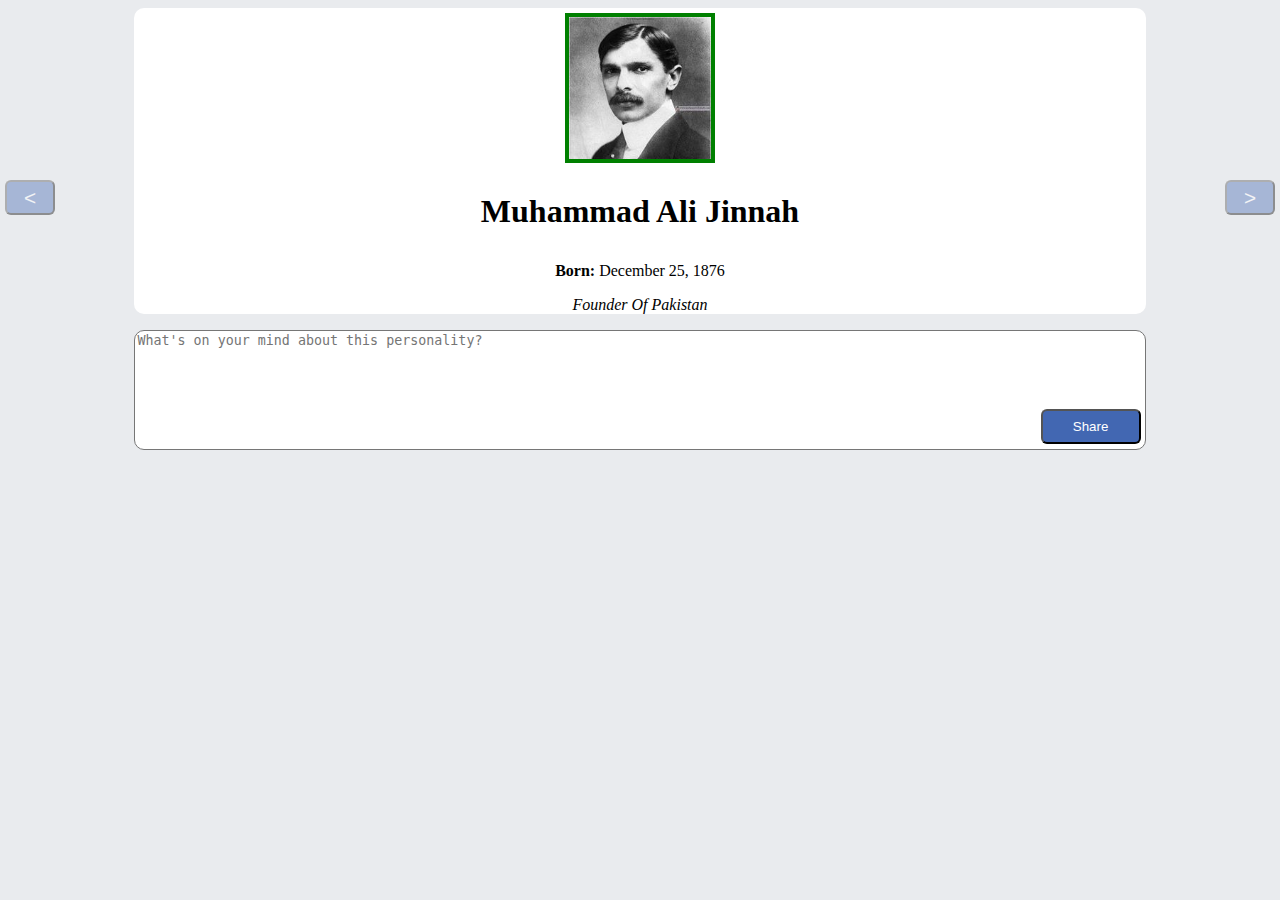
<file: Midterm by Hashir/index.html>
<!DOCTYPE html>
<html lang="en">
<head>
    <meta charset="UTF-8">
    <title>Profile Book</title>
    <meta name="viewport" content="width=device-width, initial-scale=1.0">
    <link rel="stylesheet" href="css/style.css">
</head>
<body>
<div class="wrapper">
    <div class="profile align-center">
        <a class="profile-img">
            <img id="dp">
        </a>
        <h1 id="name"></h1>
        <p id="dob"></p>
        <p id="position"></p>
    </div>
    <div class="content">
        <div class="comment-header align-center">
            <textarea id="comment-area" placeholder="What's on your mind about this personality?"></textarea>
            <button id="share-btn" onclick="share();">Share</button>
        </div>
        <span id="error"></span>
        <span id="comment-msg"></span>
        <div id="comment-list"></div>
        <button id="next-btn" class="nav-btn" onclick="nextProfile();">&gt;</button>
        <button id="pre-btn" class="nav-btn" onclick="prevProfile();">&lt;</button>
    </div>
</div>
<script src="js/main.js"></script>
</body>
</html>
</file>
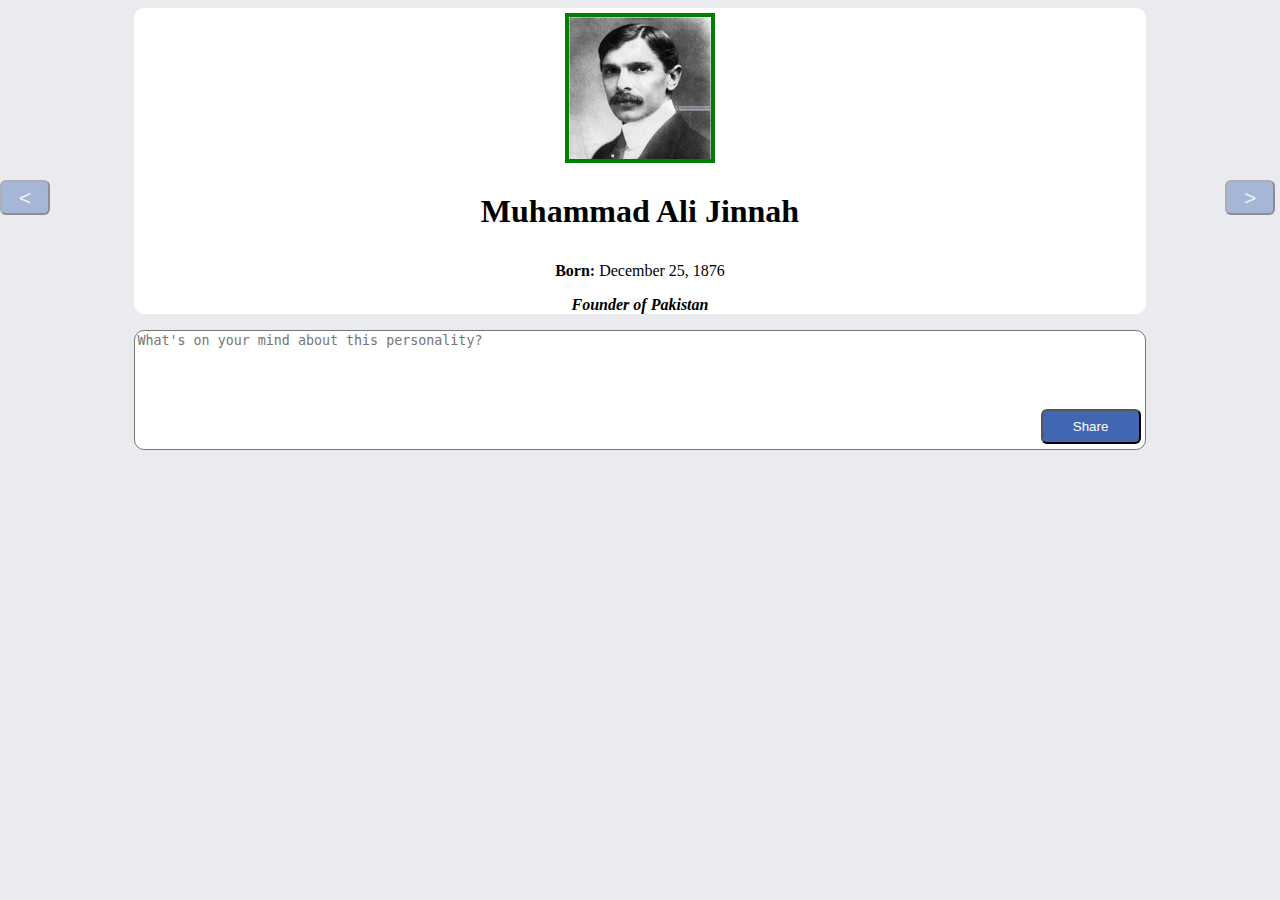
<file: midterm/index.html>
<!DOCTYPE html>
<html lang="en">
<head>
    <meta charset="UTF-8">
    <title>Profile Book</title>
    <meta name="viewport" content="width=device-width, initial-scale=1.0">
    <link rel="stylesheet" href="css/style.css">
</head>
<body>
<div class="wrapper">
    <div class="profile align-center">
        <a class="profile-img">
            <img id="dp">
        </a>
        <h1 id="name"></h1>
        <p id="dob"></p>
        <p id="position"></p>
    </div>
    <div class="content">
        <div class="comment-header align-center">
            <textarea id="comment-area" placeholder="What's on your mind about this personality?"></textarea>
            <button id="share-btn" onclick="postComment()">Share</button>
        </div>
        <span id="comment-msg"></span>
        <div id="comment-list"></div>
        <button id="next-btn" class="nav-btn" onclick="switchProfile(1)">&gt;</button>
        <button id="pre-btn" class="nav-btn" onclick="switchProfile(-1)">&lt;</button>
    </div>
</div>
<script src="js/main.js"></script>
</body>
</html>
</file>
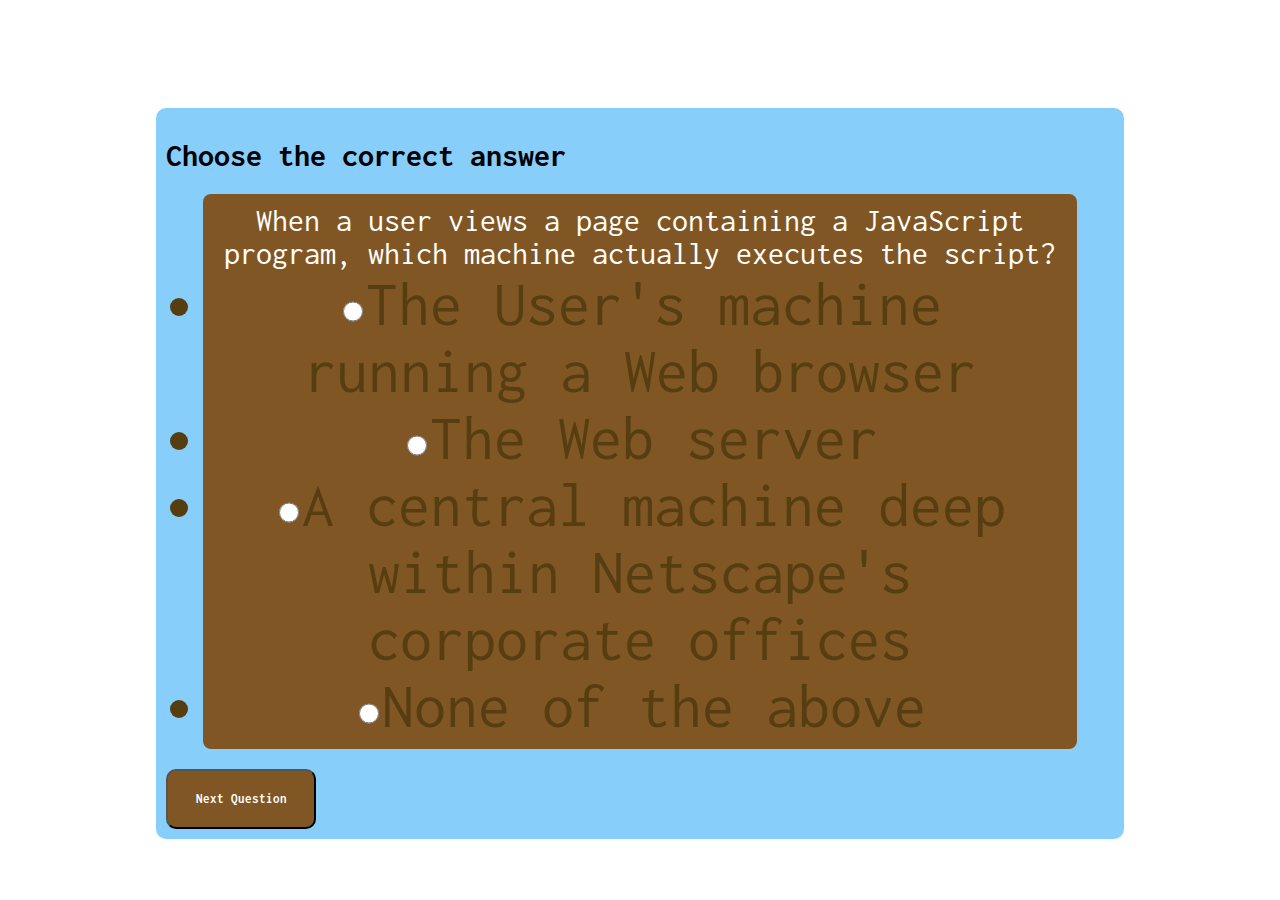
<file: lectures/13/index.html>
<!DOCTYPE html>
<html lang="en">
<head>
    <meta charset="UTF-8">
    <title>Test</title>
    <link rel="stylesheet" href="css/style.css">
</head>
<body>
    <div class="quiz-wrapper">
        <h1>Choose the correct answer</h1>
        <div id="question"></div>
        <ul id="choice-list"></ul>
        <div id="quiz-message"></div>
        <div id="result"></div>
        <button id="next-btn" onclick="displayNext()">Next Question</button>
    </div>
<script src="js/script.js"></script>
</body>
</html>
</file>
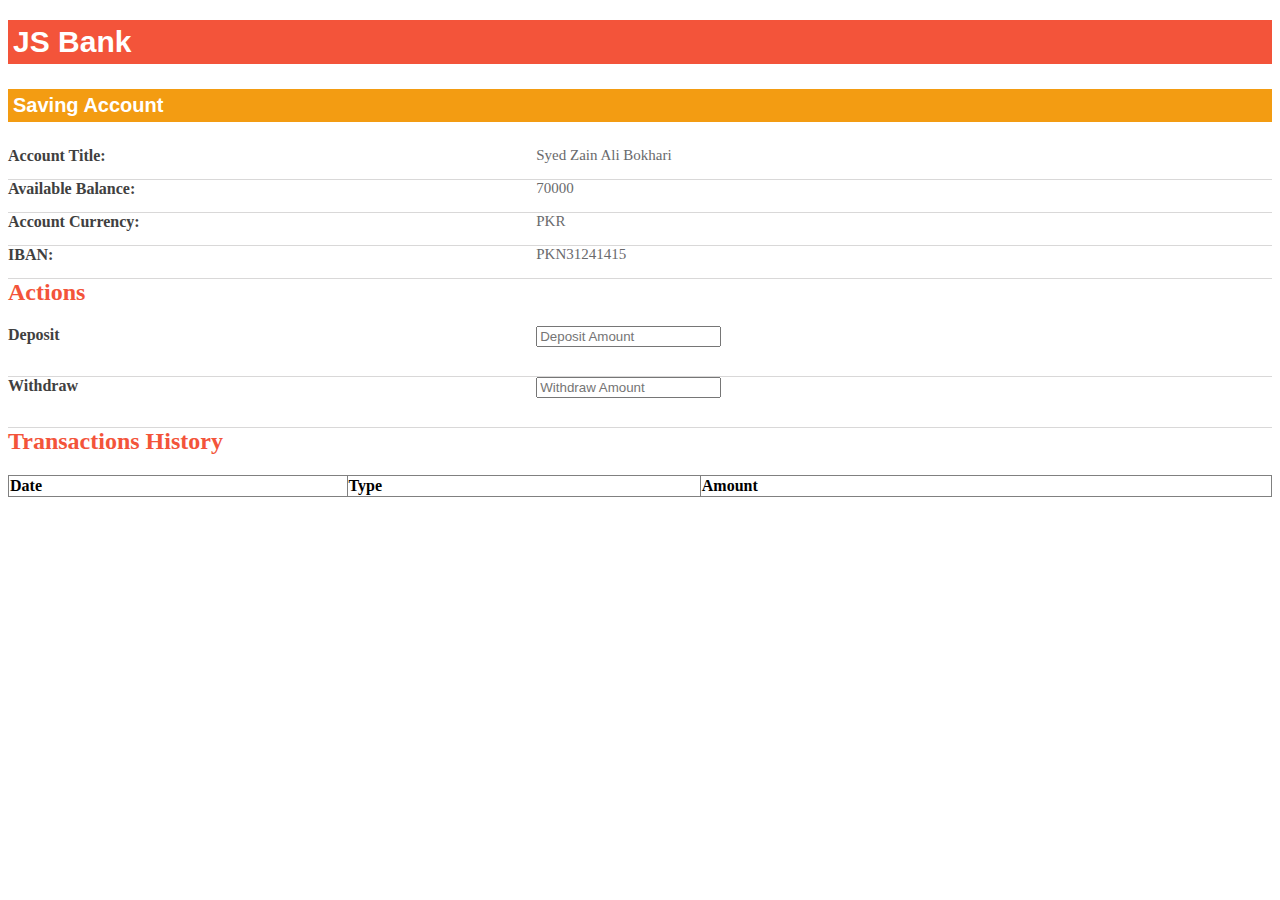
<file: lectures/15/index.html>
<!DOCTYPE html>
<html lang="en">
<head>
    <meta charset="UTF-8">
    <title>Mock Exam</title>
    <link rel="stylesheet" href="css/style.css">
</head>
<body>
<h1 class="TitleH1">JS Bank</h1>
<h2 class="TitleH2">Saving Account</span> </h2>
<div>
    <div class="AccountDetails">
        <div class="sav-acct-info">
            <div class="acct-head">Account Title:</div>
            <div class="acct-desc">
                <span id="title"></span>
            </div>
        </div>
        <div class="sav-acct-info acct-lft">
            <div class="acct-head">Available Balance:</div>
            <div class="acct-desc">
                <span id="balance"></span>
            </div>
        </div>
        <div class="sav-acct-info acct-lft">
            <div class="acct-head">Account Currency:</div>
            <div class="acct-desc">
                <span id="currency"></span>
            </div>
        </div>
        <div class="sav-acct-info">
            <div class="acct-head">IBAN:</div>
            <div class="acct-desc">
                <span id="IBAN"></span>
            </div>
        </div>
    </div>
</div>
<h2 class="actions"> Actions </h2>
<div class="sav-acct-info acct-lft">
    <div class="acct-head">Deposit</div>
    <div class="acct-desc">
        <input id="deposit" placeholder="Deposit Amount" onkeyup="account.Deposit.call(this, event, this.value);">
        <p id="deposit-msg"></p>
    </div>
</div>
<div class="sav-acct-info">
    <div class="acct-head">Withdraw</div>
    <div class="acct-desc">
        <input id="withdraw" placeholder="Withdraw Amount" onkeyup="account.Withdraw.call(this,event,this.value);">
        <p id="withdraw-msg"></p>
    </div>
</div>
<h2 class="actions"> Transactions History  </h2>
<table id="transaction-table" cellspacing="0" rules="all" border="1" style="width:100%;">
    <tr>
        <th align="left" valign="middle" scope="col">Date</th>
        <th align="left" valign="middle" scope="col">Type</th>
        <th align="left" valign="middle" scope="col">Amount</th>
    </tr>
</table>
<script src="js/main.js"></script>
</body>
</html>
</file>
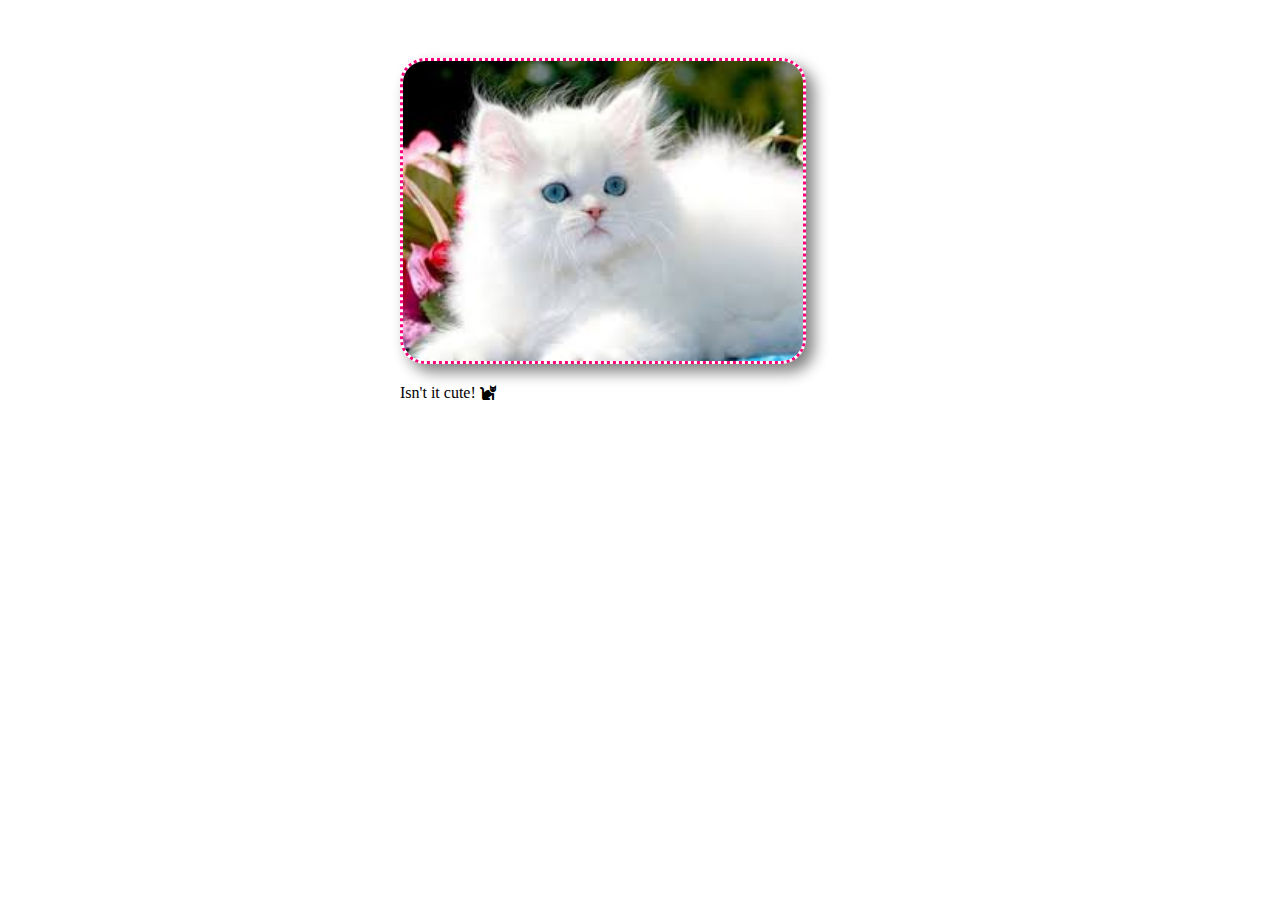
<file: lectures/7/index.html>
<!DOCTYPE html>
<html lang="en">
<head>
    <meta charset="UTF-8">
    <title>Quiz 2</title>
    <link rel="stylesheet" href="https://use.fontawesome.com/releases/v5.4.2/css/all.css">
    <link rel="stylesheet" href="css/style.css">
</head>
<body>
<div id="main">
    <img class="pet" src="images/cat.jpg" width="400" height="300" alt="Cat" >
    <p>Isn't it cute! <i class="fas fa-cat"></i> </p>
</div>
</body>
</html>
</file>
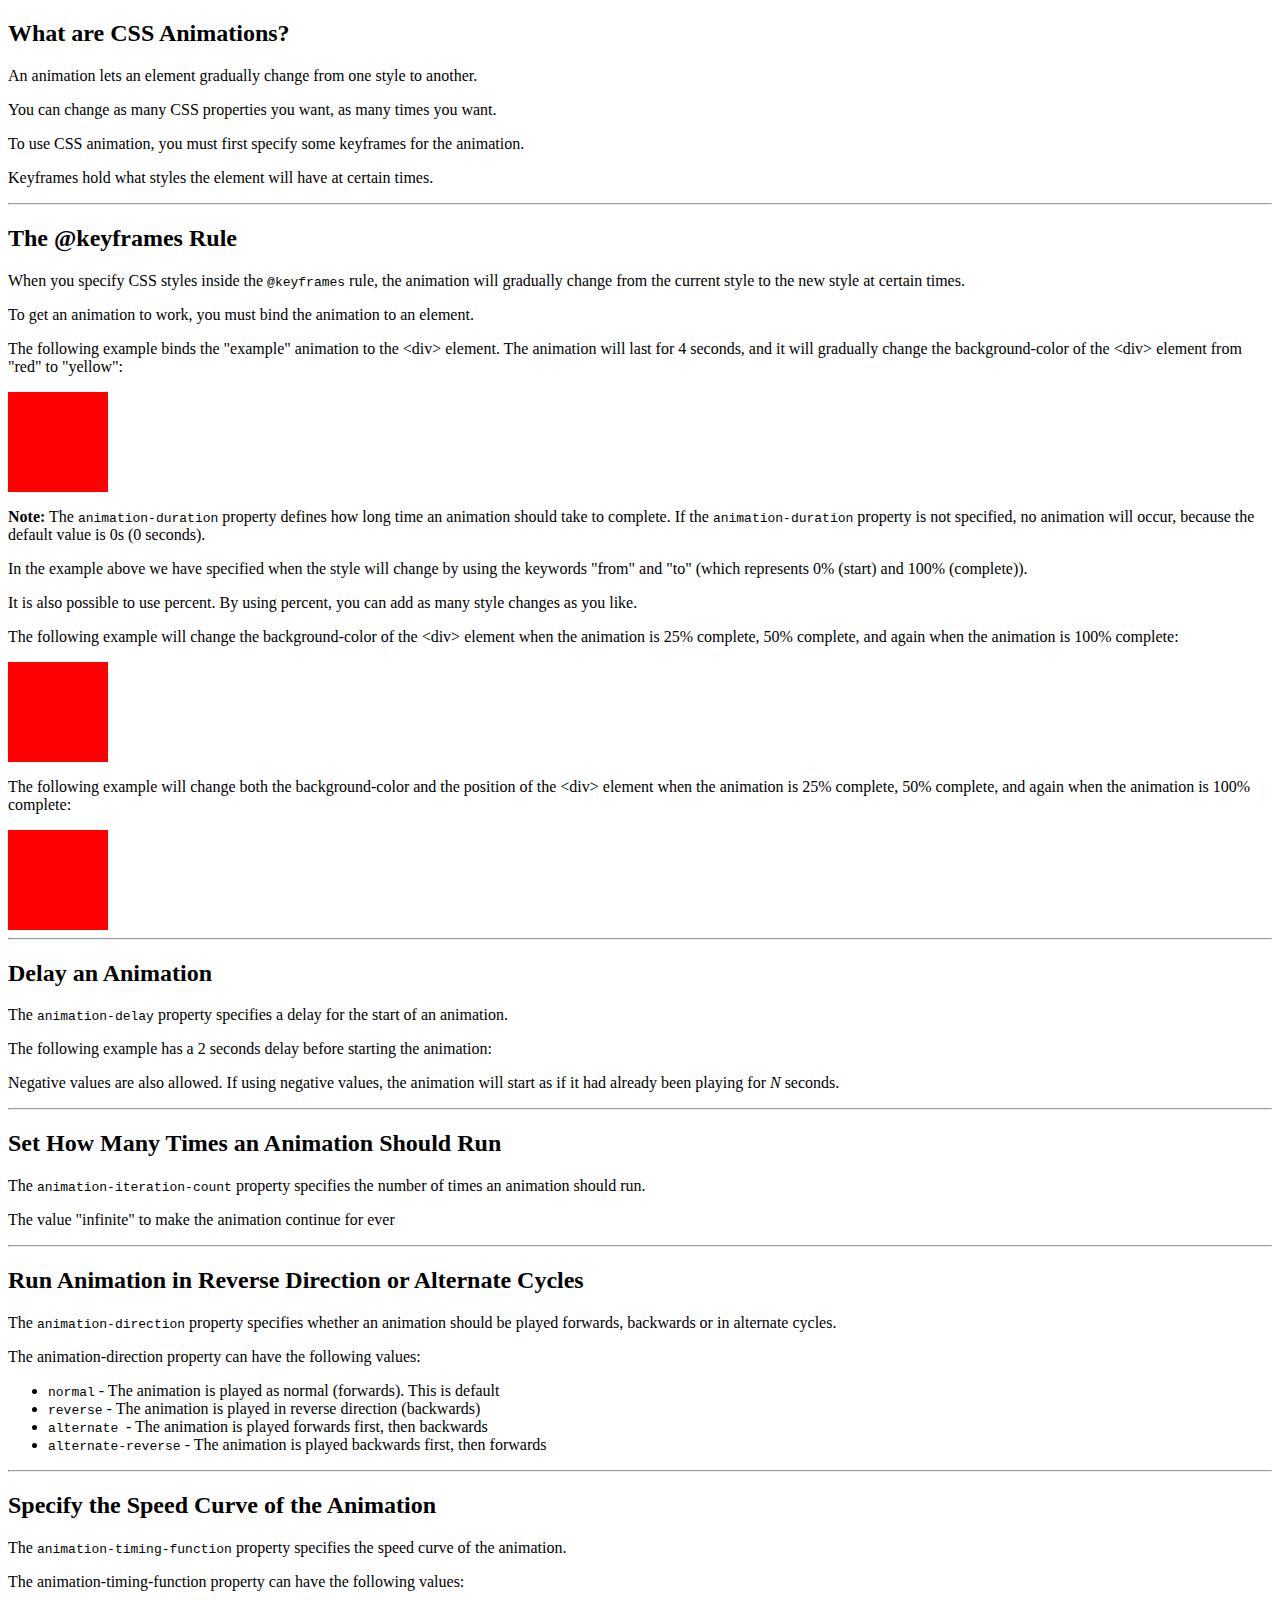
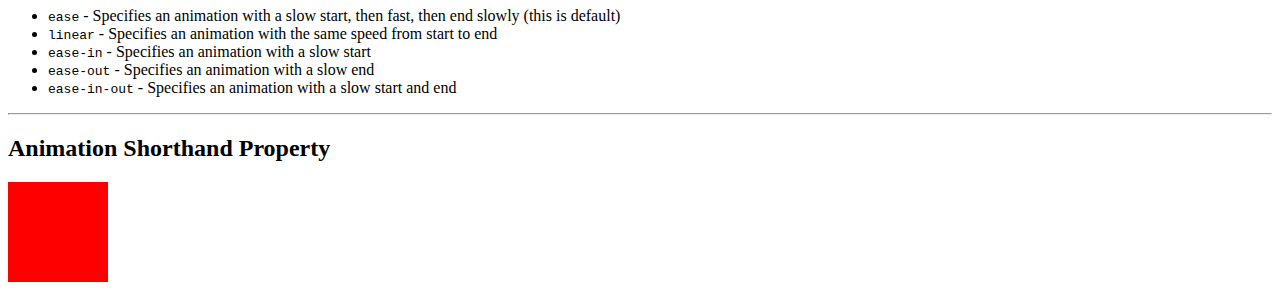
<file: lectures/12/animation/index.html>
<!DOCTYPE html>
<html lang="en">
<head>
    <meta charset="UTF-8">
    <title>Animation</title>
</head>
<body>

<h2>What are CSS Animations?</h2>
<p>An animation lets an element gradually change from one style to another.</p>
<p>You can change as many CSS properties you want, as many times you want.</p>
<p>To use CSS animation, you must first specify some keyframes for the
    animation.</p>
<p>Keyframes hold what styles the element will have at certain times.</p>
<hr>

<h2>The @keyframes Rule</h2>
<p>When you specify CSS styles inside the <code>@keyframes</code>
    rule, the animation will gradually change from the current style to the new style
    at certain times.</p>
<p>To get an animation to work, you must bind the animation to an element.</p>
<p>The following example binds the &quot;example&quot; animation to the &lt;div&gt; element.
    The animation will last for 4 seconds, and it will gradually change the
    background-color of the &lt;div&gt; element from &quot;red&quot; to &quot;yellow&quot;:</p>
<style>
    div.e1 {
        width: 100px;
        height: 100px;
        background-color: red;
        -webkit-animation-name: example; /* Safari 4.0 - 8.0 */
        -webkit-animation-duration: 4s; /* Safari 4.0 - 8.0 */
        animation-name: animation1;
        animation-duration: 4s;
    }

    /* Safari 4.0 - 8.0 */
    @-webkit-keyframes animation1 {
        from {background-color: red;}
        to {background-color: yellow;}
    }

    /* Standard syntax */
    @keyframes animation1 {
        from {background-color: red;}
        to {background-color: yellow;}
    }
</style>
<div class="e1"></div>
<p><b>Note:</b> The <code>animation-duration</code> property
    defines how long time an animation should take to complete. If the <code>animation-duration</code> property is not specified,
    no animation will occur, because
    the default value is 0s (0 seconds).&nbsp;</p>
<p>In the example above we have specified when the style will change by using
    the keywords &quot;from&quot; and &quot;to&quot; (which represents 0% (start) and 100% (complete)).</p>
<p>It is also possible to use percent. By using percent, you can add as many
    style changes as you like.</p>
<p>The following example will change the background-color of the &lt;div&gt;
    element when the animation is 25% complete, 50% complete, and again when the animation is 100% complete:</p>
<style>
    div.e2 {
        width: 100px;
        height: 100px;
        background-color: red;
        -webkit-animation-name: example; /* Safari 4.0 - 8.0 */
        -webkit-animation-duration: 4s; /* Safari 4.0 - 8.0 */
        animation-name: animation2;
        animation-duration: 4s;
    }

    /* Safari 4.0 - 8.0 */
    @-webkit-keyframes animation2 {
        0%   {background-color: red;}
        25%  {background-color: yellow;}
        50%  {background-color: blue;}
        100% {background-color: green;}
    }

    /* Standard syntax */
    @keyframes animation2 {
        0%   {background-color: red;}
        25%  {background-color: yellow;}
        50%  {background-color: blue;}
        100% {background-color: green;}
    }
</style>
<div class="e2"></div>
<p>The following example will change both the background-color and the position of the &lt;div&gt;
    element when the animation is 25% complete, 50% complete, and again when the animation is 100% complete:</p>
<style>
    div.e3 {
        width: 100px;
        height: 100px;
        background-color: red;
        position: relative;
        -webkit-animation-name: animation3; /* Safari 4.0 - 8.0 */
        -webkit-animation-duration: 4s; /* Safari 4.0 - 8.0 */
        animation-name: animation3;
        animation-duration: 10s;
    }

    /* Safari 4.0 - 8.0 */
    @-webkit-keyframes animation3 {
        0%   {background-color:red; left:0px; top:0px;}
        25%  {background-color:yellow; left:200px; top:0px;}
        50%  {background-color:blue; left:200px; top:200px;}
        75%  {background-color:green; left:0px; top:200px;}
        100% {background-color:red; left:0px; top:0px;}
    }

    /* Standard syntax */
    @keyframes animation3 {
        0%   {background-color:red; left:0px; top:0px;}
        25%  {background-color:yellow; left:200px; top:0px;}
        50%  {background-color:blue; left:200px; top:200px;}
        75%  {background-color:green; left:0px; top:200px;}
        100% {background-color:red; left:0px; top:0px;}
    }
</style>
<div class="e3"></div>
<hr>


<h2>Delay an Animation</h2>
<p>The <code>animation-delay</code> property specifies a delay for the start of an animation.</p>
<p>The following example has a 2 seconds delay before starting the animation:</p>


<p>Negative values are also allowed. If using negative values, the animation
    will start as if it had already been playing for <em>N</em> seconds.</p>
<hr>

<h2>Set How Many Times an Animation Should Run</h2>
<p>The <code>animation-iteration-count</code> property specifies the number of times an animation should run.</p>
<p>The value &quot;infinite&quot; to make the animation
    continue for ever</p>
<hr>

<h2>Run Animation in Reverse Direction or Alternate Cycles</h2>
<p>The <code>animation-direction</code> property specifies
    whether an animation should be played forwards, backwards or in alternate
    cycles.</p>
<p>The animation-direction property can have the following values:</p>
<ul>
    <li><code>normal</code> - The animation is played as normal
        (forwards). This is default</li>
    <li><code>reverse</code> - The animation is played in
        reverse direction (backwards)</li>
    <li><code>alternate </code>- The animation is played
        forwards first, then backwards</li>
    <li><code>alternate-reverse</code> - The animation is played
        backwards first, then forwards</li>
</ul>
<hr>

<h2>Specify the Speed Curve of the Animation</h2>
<p>The <code>animation-timing-function</code> property specifies the speed curve of the
    animation.</p>
<p>The animation-timing-function property can have the following values:</p>
<ul>
    <li><code>ease</code> - Specifies an animation with a slow start, then fast, then end slowly (this is default)</li>
    <li><code>linear</code> - Specifies an animation with the same speed from start to end</li>
    <li><code>ease-in</code> - Specifies an animation with a slow start</li>
    <li><code>ease-out</code> - Specifies an animation with a slow end</li>
    <li><code>ease-in-out</code> - Specifies an animation with a slow start and end</li>
</ul>
<hr>



<h2>Animation Shorthand Property</h2>
<style>
    div.e4 {
        width: 100px;
        height: 100px;
        background-color: red;
        position: relative;
        -webkit-animation: myfirst 5s linear 2s infinite alternate; /* Safari 4.0 - 8.0 */
        animation: myfirst 5s linear 2s infinite alternate;
    }

    /* Safari 4.0 - 8.0 */
    @-webkit-keyframes myfirst {
        0%   {background-color:red; left:0px; top:0px;}
        25%  {background-color:yellow; left:200px; top:0px;}
        50%  {background-color:blue; left:200px; top:200px;}
        75%  {background-color:green; left:0px; top:200px;}
        100% {background-color:red; left:0px; top:0px;}
    }

    /* Standard syntax */
    @keyframes myfirst {
        0%   {background-color:red; left:0px; top:0px;}
        25%  {background-color:yellow; left:200px; top:0px;}
        50%  {background-color:blue; left:200px; top:200px;}
        75%  {background-color:green; left:0px; top:200px;}
        100% {background-color:red; left:0px; top:0px;}
    }
</style>

<div class="e4"></div>



</body>
</html>
</file>
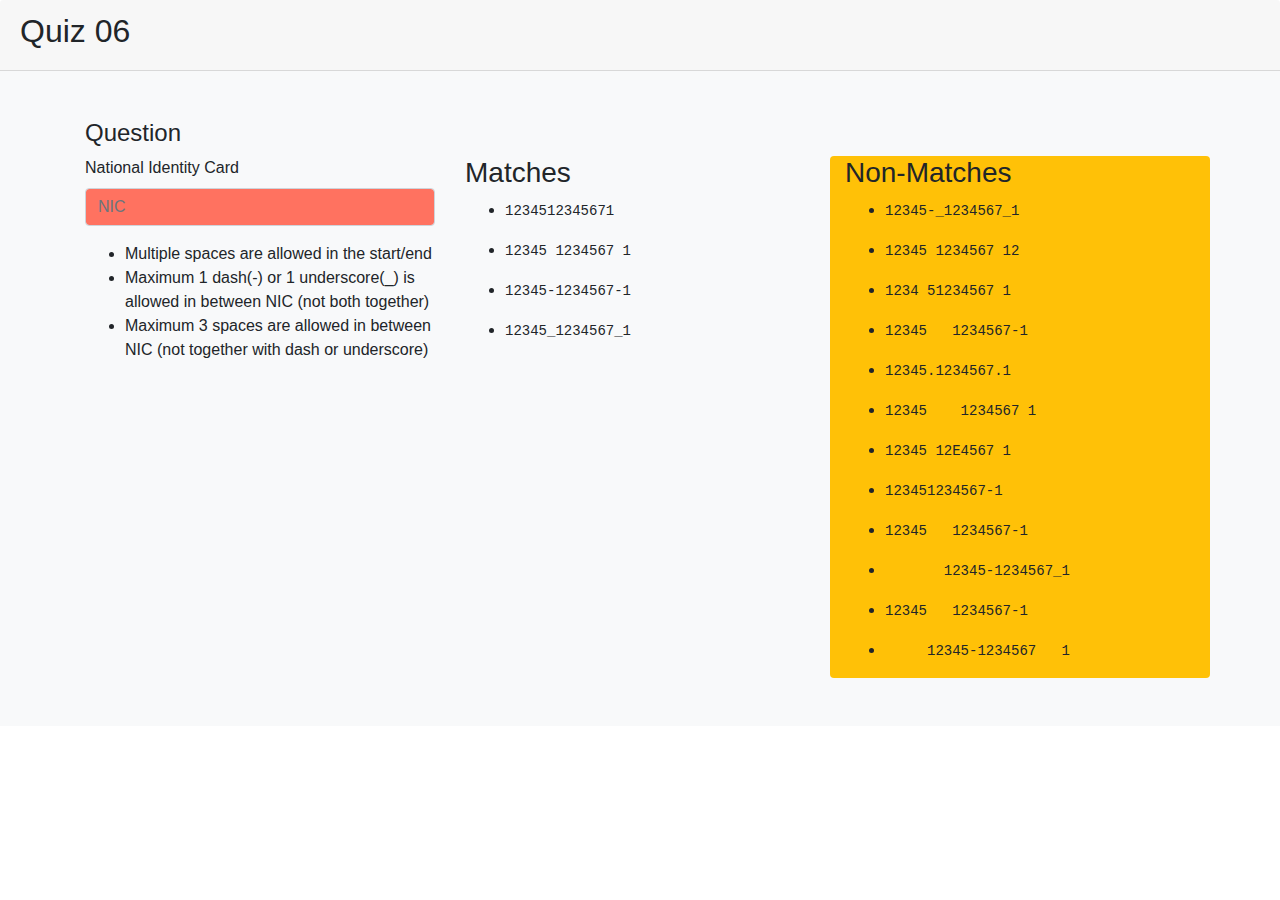
<file: Quiz 6/quiz6.html>
<!DOCTYPE html>
<html lang="en">
<head>
    <meta charset="UTF-8">
    <title>Quiz-6 Regular Expressions</title>
    <link rel="stylesheet" href="bootstrap.css">
    <style>
        input[id="nic"]:invalid {
            background-color: #ff7260;
        }
    </style>
</head>
<body>
    <header class="card-header">
        <h2> Quiz 06 </h2>
    </header>
    <section class="bg-light py-5">
        <div class="container">
            <h4> Question </h4>
            <div class="row">
                <div class="col-sm-4">
                    <div class="form-group">
                        <label for="nic">National Identity Card</label>
                        <input type="text"
                               title="Enter Valid National Identity Card Number"
                               class="form-control" id="nic" placeholder="NIC" required
                               pattern="(\d{13})|(\d{5}\s\d{7}\s\d)|(\d{5}[-]\d{7}[-]\d)|(\d{5}[_]\d{7}[_]\d)">
                        <!-- Question 01 : Write regular expression above in pattern attribute -->
                    </div>
                    <ul>
                        <li> Multiple spaces are allowed in the start/end </li>
                        <li> Maximum 1 dash(-) or 1 underscore(_) is allowed in between NIC (not both together) </li>
                        <li> Maximum 3 spaces are allowed in between NIC (not together with dash or underscore) </li>
                    </ul>
                </div>
                <div class="col-sm-4 rounded">
                    <h3>Matches</h3>
                    <ul class="list-group-flush">
                        <li> <pre>1234512345671</pre></li>
                        <li> <pre>12345 1234567 1</pre></li>
                        <li> <pre>12345-1234567-1</pre></li>
                        <li> <pre>12345_1234567_1</pre></li>
                    </ul>
                </div>
                <div class="col-sm-4 bg-warning rounded">
                    <h3>Non-Matches</h3>
                    <ul>
                        <li> <pre>12345-_1234567_1</pre></li>
                        <li> <pre>12345 1234567 12</pre></li>
                        <li> <pre>1234 51234567 1</pre></li>
                        <li> <pre>12345   1234567-1</pre></li>
                        <li> <pre>12345.1234567.1</pre></li>
                        <li> <pre>12345    1234567 1</pre></li>
                        <li> <pre>12345 12E4567 1</pre></li>
                        <li> <pre>123451234567-1</pre></li>
                        <li> <pre>12345   1234567-1</pre></li>
                        <li> <pre>       12345-1234567_1        </pre></li>
                        <li> <pre>12345   1234567-1</pre></li>
                        <li> <pre>     12345-1234567   1    </pre></li>
                    </ul>
                </div>
            </div>
        </div>
    </section> 
</body>
</html>
</file>
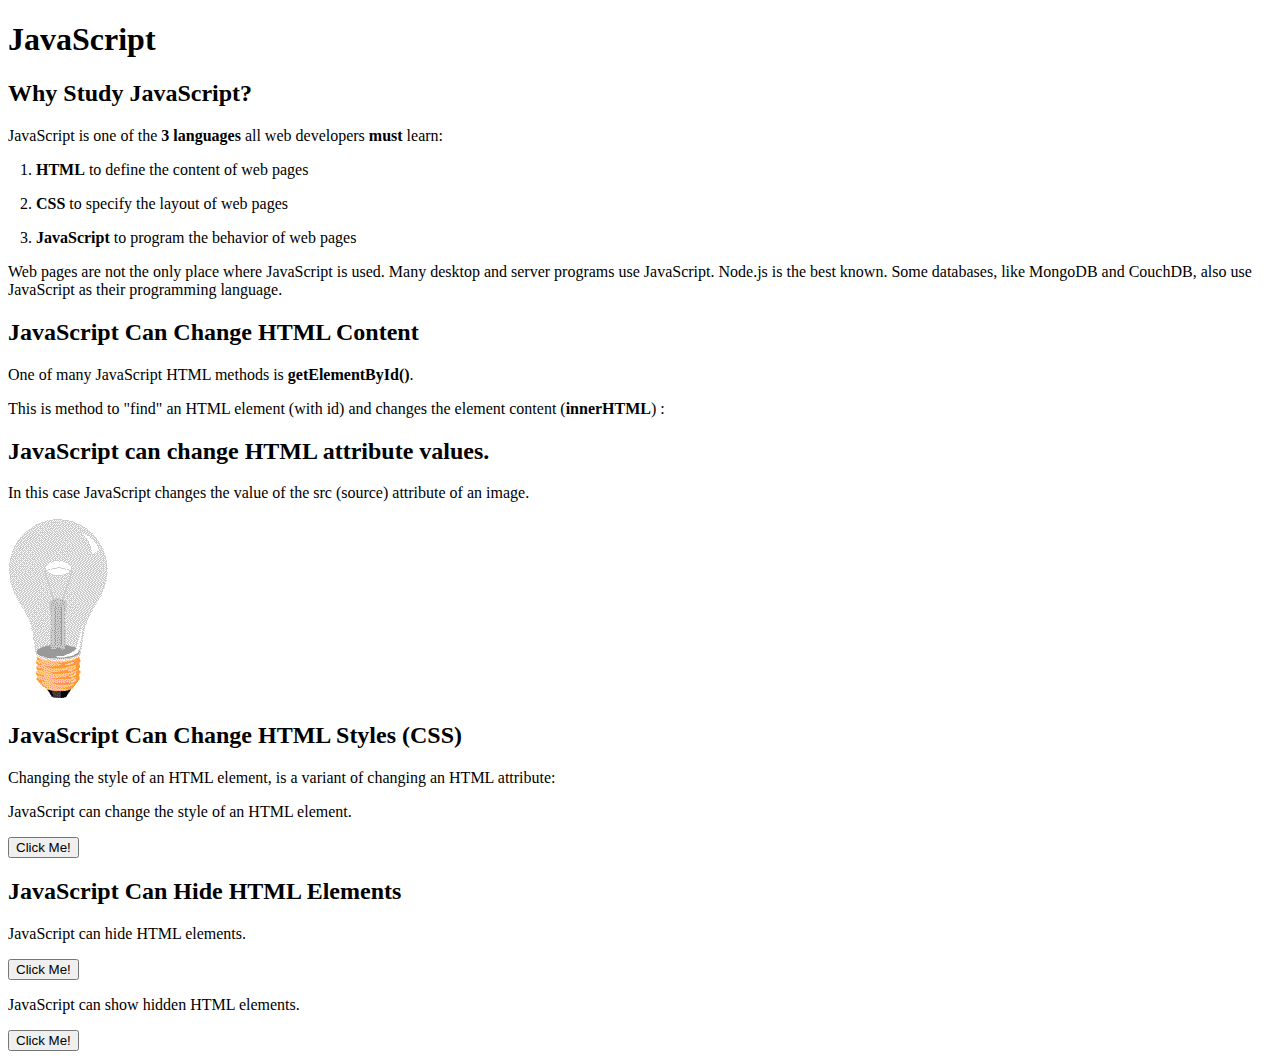
<file: lectures/10/js1-intro.html>
<!DOCTYPE html>
<html lang="en">
<head>
    <meta charset="UTF-8">
    <title>JS1</title>

</head>
<body>
<h1>JavaScript</h1>
<h2>Why Study JavaScript?</h2>
<p>JavaScript is one of the <strong>3 languages</strong> all web developers <strong>
    must</strong>
    learn:</p>
<p>&nbsp;&nbsp; 1. <strong>HTML</strong> to define the content of web pages</p>
<p>&nbsp;&nbsp; 2. <strong>CSS</strong> to specify the layout of web pages</p>
<p>&nbsp;&nbsp; 3. <strong>JavaScript</strong> to program the behavior of web pages </p>
<p>Web pages are not the only place where JavaScript is used.
    Many desktop and server programs use JavaScript. Node.js is the best known.
    Some databases, like MongoDB and CouchDB, also use JavaScript as their programming language.</p>


<h2>JavaScript Can Change HTML Content</h2>
<p>One of many JavaScript HTML methods is <strong>getElementById()</strong>.</p>
<p>This is method to "find" an HTML element (with id)
    and changes the element content (<strong>innerHTML</strong>) :</p>
<p id="text"></p>
<p id="calc"></p>
<p id="example1"></p>
<script>
    /*
        document.getElementById("text").innerText = "This is a sample text";
    */
/*
        document.getElementById("calc").innerText = 5 + 5;
*/
    /*
        document.getElementById("example1").innerText = 'Example text using Single Quote';
    */
</script>
<!--
<script src="js/main.js"></script>
-->



<h2>JavaScript can change HTML attribute values.</h2>

<p>In this case JavaScript changes the value of the src (source) attribute of an image.</p>

<!--
<button onclick="document.getElementById('myImage').src='images/pic_bulbon.gif'">Turn on the light</button>
-->

<img id="myImage" src="images/pic_bulboff.gif" style="width:100px">

<!--
<button onclick="document.getElementById('myImage').src='images/pic_bulboff.gif'">Turn off the light</button>
-->


<h2>JavaScript Can Change HTML Styles (CSS)</h2>
<p>Changing the style of an HTML element, is a variant of changing an HTML
    attribute:</p>
<p id="alter_size">JavaScript can change the style of an HTML element.</p>

<button type="button" onclick="document.getElementById('alter_size').style.fontSize='35px'">Click Me!</button>


<h2>JavaScript Can Hide HTML Elements</h2>
<p id="change_display">JavaScript can hide HTML elements.</p>

<button type="button" onclick="document.getElementById('change_display').style.display='none'">Click Me!</button>


<p>JavaScript can show hidden HTML elements.</p>

<p id="show_it" style="display:none;">Hello JavaScript!</p>

<button type="button" onclick="document.getElementById('show_it').style.display='block'">Click Me!</button>
</body>
</html>
</file>
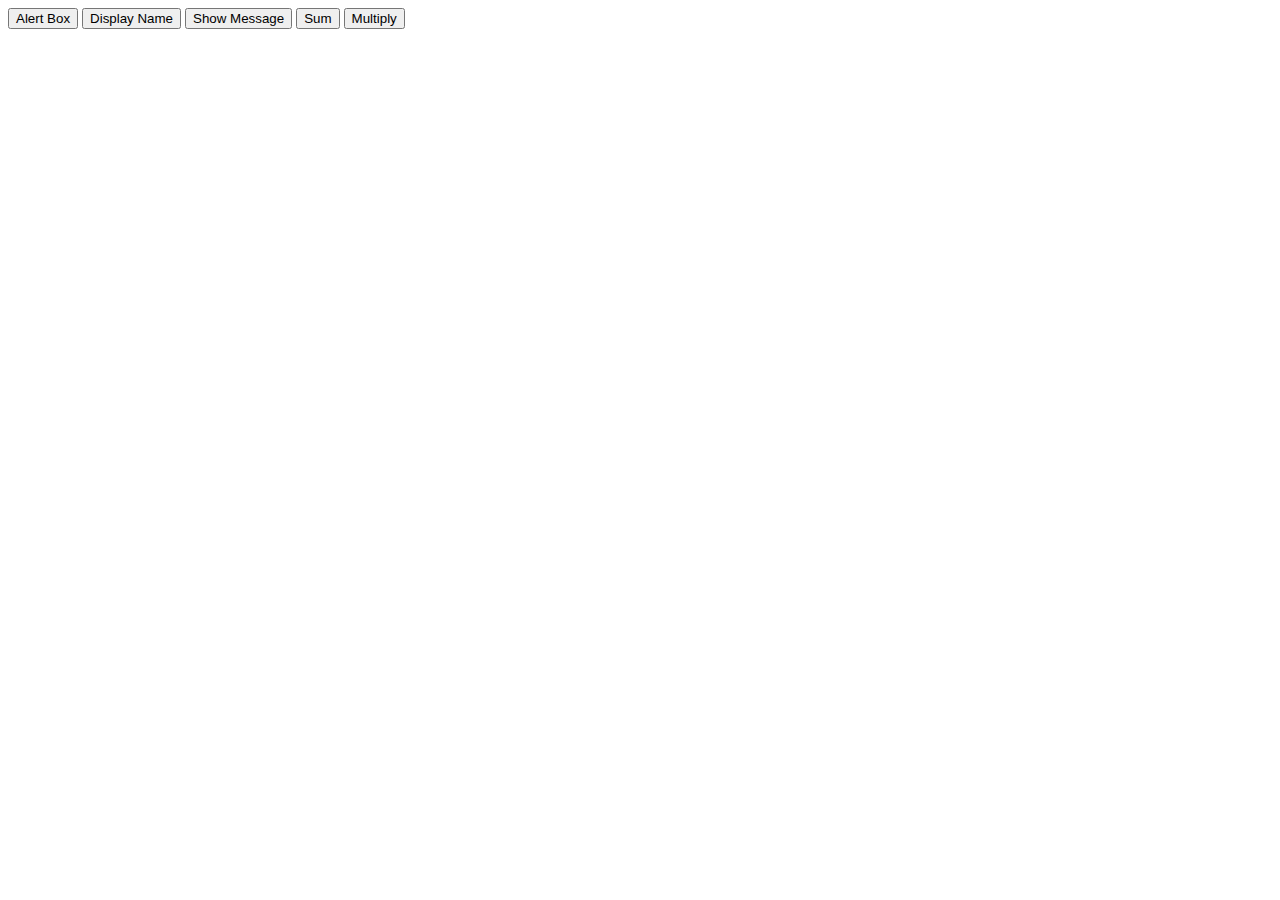
<file: lectures/10/js2-functions.html>
<!DOCTYPE html>
<html lang="en">
<head>
    <meta charset="UTF-8">
    <title>JS2</title>
</head>
<body>

<button onclick="showAlertBox()"> Alert Box </button>
<button onclick="displayName('Zain Ali')"> Display Name </button>
<button onclick="showMessage()"> Show Message </button>
<button onclick="sum()"> Sum </button>
<button onclick="multiply(4,9)"> Multiply </button>
<script src="js/main.js"></script>
</body>
</html>
</file>
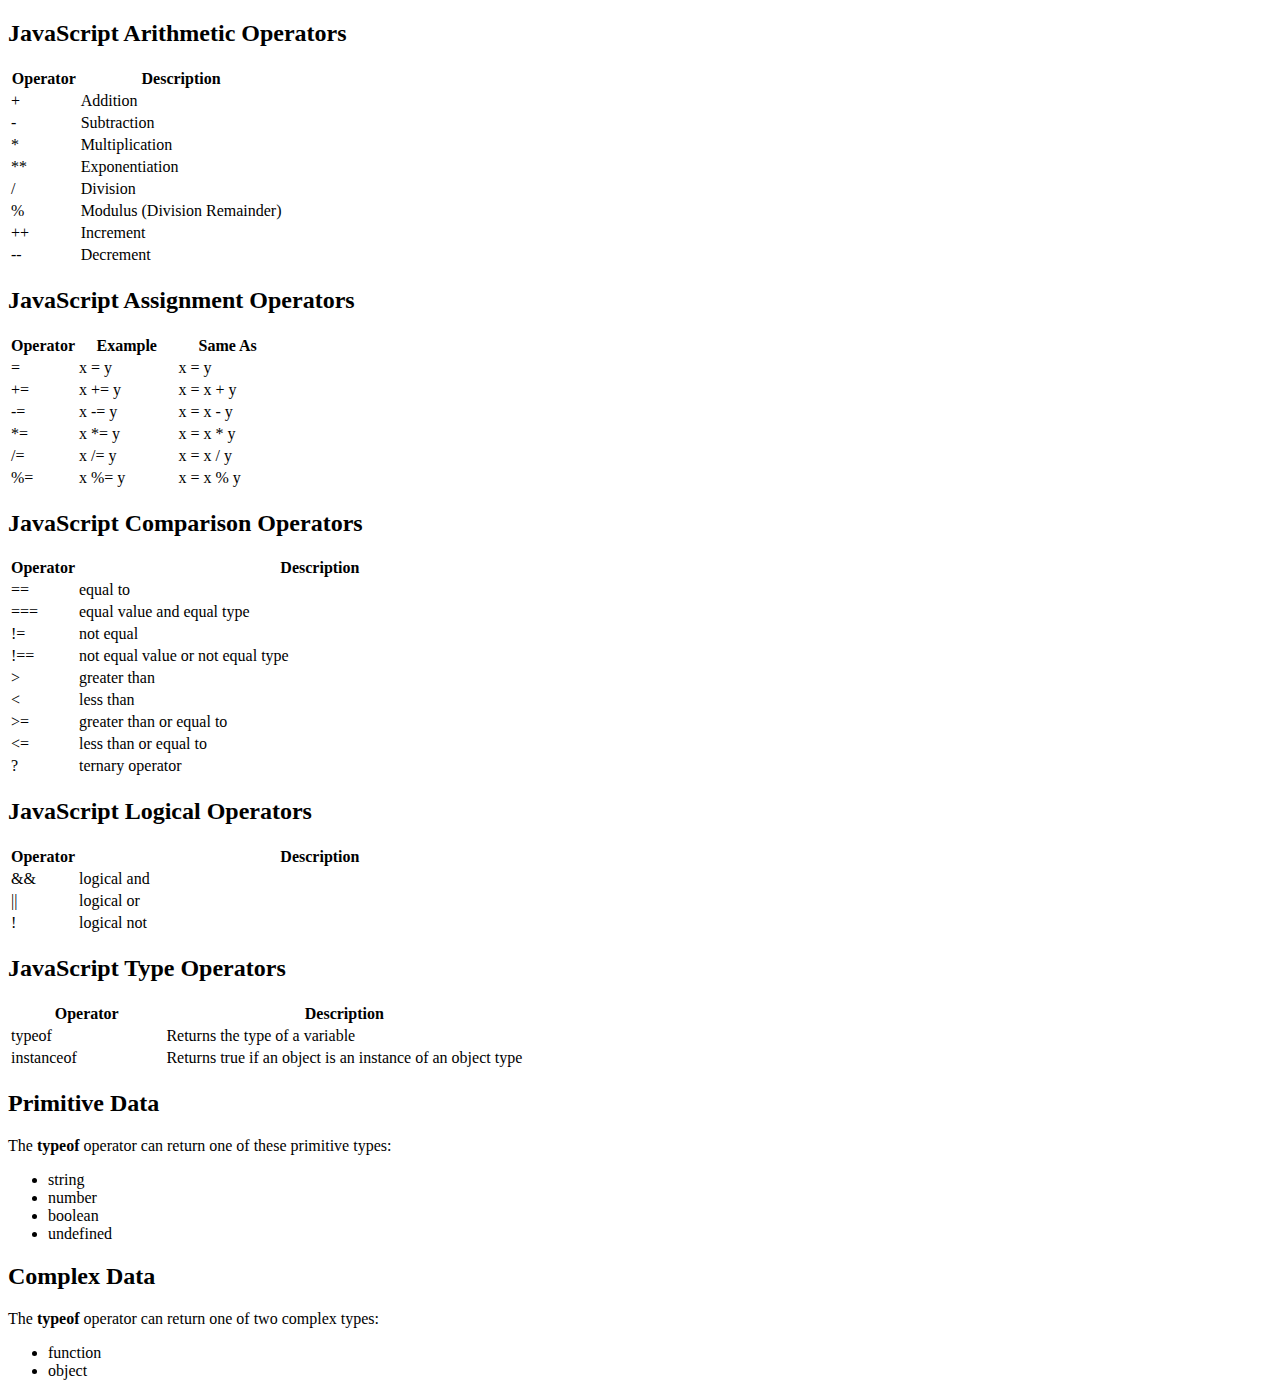
<file: lectures/10/js3-op.html>
<!DOCTYPE html>
<html lang="en">
<head>
    <meta charset="UTF-8">
    <title>JS3</title>
</head>
<body>
<h2>JavaScript Arithmetic Operators</h2>
<table>
    <tbody><tr>
        <th style="width:25%">Operator</th>
        <th>Description</th>
    </tr>
    <tr>
        <td>+</td>
        <td>Addition</td>
    </tr>
    <tr>
        <td>-</td>
        <td>Subtraction</td>
    </tr>
    <tr>
        <td>*</td>
        <td>Multiplication</td>
    </tr>
    <tr>
        <td>**</td>
        <td>Exponentiation</td>
    </tr>
    <tr>
        <td>/</td>
        <td>Division</td>
    </tr>
    <tr>
        <td>%</td>
        <td>Modulus (Division Remainder)</td>
    </tr>
    <tr>
        <td>++</td>
        <td>Increment</td>
    </tr>
    <tr>
        <td>--</td>
        <td>Decrement</td>
    </tr>
    </tbody></table>
<h2>JavaScript Assignment Operators</h2>
<table>
    <tbody><tr>
        <th style="width:25%">Operator</th>
        <th>Example</th>
        <th>Same As</th>
    </tr>
    <tr>
        <td>=</td>
        <td>x = y</td>
        <td>x = y</td>
    </tr>
    <tr>
        <td>+=</td>
        <td>x += y</td>
        <td>x = x + y</td>
    </tr>
    <tr>
        <td>-=</td>
        <td>x -= y</td>
        <td>x = x - y</td>
    </tr>
    <tr>
        <td>*=</td>
        <td>x *= y</td>
        <td>x = x * y</td>
    </tr>
    <tr>
        <td>/=</td>
        <td>x /= y</td>
        <td>x = x / y</td>
    </tr>
    <tr>
        <td>%=</td>
        <td>x %= y</td>
        <td>x = x % y</td>
    </tr>
    </tbody></table>
<h2>JavaScript Comparison Operators</h2>
<table>
    <tbody><tr>
        <th style="width:12%">Operator</th>
        <th>Description</th>
    </tr>
    <tr>
        <td>==</td>
        <td>equal to</td>
    </tr>
    <tr>
        <td>===</td>
        <td>equal value and equal type</td>
    </tr>
    <tr>
        <td>!=</td>
        <td>not equal</td>
    </tr>
    <tr>
        <td>!==</td>
        <td>not equal value or not equal type</td>
    </tr>
    <tr>
        <td>&gt;</td>
        <td>greater than</td>
    </tr>
    <tr>
        <td>&lt;</td>
        <td>less than</td>
    </tr>
    <tr>
        <td>&gt;=</td>
        <td>greater than or equal to</td>
    </tr>
    <tr>
        <td>&lt;=</td>
        <td>less than or equal to</td>
    </tr>
    <tr>
        <td>?</td>
        <td>ternary operator</td>
    </tr>
    </tbody></table>
<h2>JavaScript Logical Operators</h2>
<table>
    <tbody><tr>
        <th style="width:12%">Operator</th>
        <th>Description</th>
    </tr>
    <tr>
        <td>&amp;&amp;</td>
        <td>logical and</td>
    </tr>
    <tr>
        <td>||</td>
        <td>logical or</td>
    </tr>
    <tr>
        <td>!</td>
        <td>logical not</td>
    </tr>
    </tbody></table>

<h2>JavaScript Type Operators</h2>

<table>
    <tbody><tr>
        <th style="width:30%">Operator</th>
        <th>Description</th>
    </tr>
    <tr>
        <td>typeof</td>
        <td>Returns the type of a variable</td>
    </tr>
    <tr>
        <td>instanceof</td>
        <td>Returns true if an object is an instance of an object type</td>
    </tr>
    </tbody></table>

<h2>Primitive Data</h2>
<p>The <strong>typeof</strong> operator can return one of these primitive types:</p>
<ul>
    <li>string</li>
    <li>number</li>
    <li>boolean</li>
    <li>undefined</li>
</ul>
<h2>Complex Data</h2>
<p>The <strong>typeof</strong> operator can return one of two complex types:</p>
<ul>
    <li>function</li>
    <li>object</li>
</ul>
<script src="js/main.js"></script>
</body>
</html>
</file>
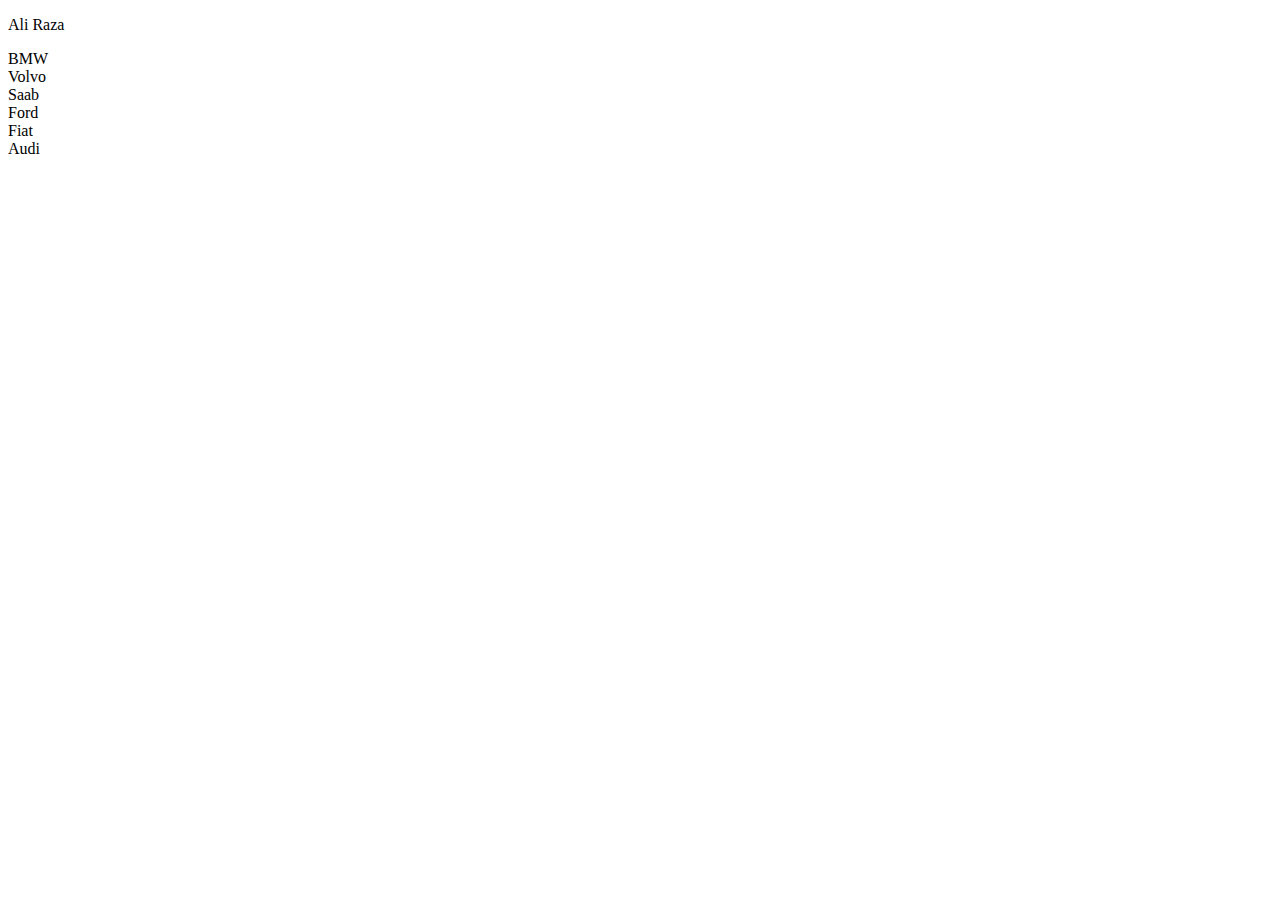
<file: lectures/11/js1-practice.html>
<!DOCTYPE html>
<html lang="en">
<head>
    <meta charset="UTF-8">
    <title>Loops in JS</title>
</head>
<body>
<p id="test"></p>
<p id="text2"></p>
<script>
    // Create an object:
    var person = {
        firstName: "Ali",
        lastName : "Raza",
        id       : 12,
        fullName : function() {
            return this.firstName + " " + this.lastName;
        }
    };
    document.getElementById("test").innerHTML = person.fullName();

    var cars = ["BMW", "Volvo", "Saab", "Ford", "Fiat", "Audi"];
    var text = "";
    var i;
    for (i = 0; i < cars.length; i++) {
        text += cars[i] + "<br>";
    }
    document.getElementById("text2").innerHTML = text;

</script>
</body>
</html>
</file>
<file: Midterm by Hashir/css/style.css>
* {
    box-sizing: border-box;
}

body {
    background-color: #e9ebee;
}

.wrapper {
    width: 100%;
    border-radius: 10px;
}

.align-center {
    text-align: center;
}

.profile {
    margin: 8px 0;
    background-color: white;
    border-radius: 10px;
}
#dp {
    border-radius: 50%;
    border: 4px solid blue;
    width: 150px;
    height: 150px;
    margin: 5px 0 5px 0;
}

#name {
    padding: 0 0 10px 0;
}
.comment-header {
    position: relative;
}
#comment-area {
    height: 120px;
    width: 100%;
    border-radius: 10px;
    resize: none;
}
#share-btn {
    position: absolute;
    bottom: 10px;
    right: 5px;
    border-radius: 6px;
    background-color: #4267b2;
    color: white;
    width: 100px;
    height: 35px;
}

#comment-area:focus {
    outline:none !important;
}

#comment-list {
    display: inline-block;
    width: 100%;
}

.comment {
    width: 100%;
    float: left;
    background-color: white;
    padding: 10px;
    margin: 8px 0;
    border: 1px solid;
    border-radius: 6px;
}

.nav-btn {
    position: fixed;
    top: 20%;
    opacity: 0.4;
    border-radius: 6px;
    background-color: #4267b2;
    color: white;
    width: 50px;
    height: 35px;
    font-size: 1.3em;
}

#next-btn {
    right: 5px;
 }

#next-btn:hover {
    opacity: 1;
}

#pre-btn {
    left: 5px;
 }

#pre-btn:hover {
    opacity: 1;
}

#error {
    color: red;
}

/*Question 3*/
@media only screen and (min-width: 500px) {
    #dp {
        border-radius: 12%;
        border: 4px solid red;
    }

    .comment {
        width: 50%;
    }
}

@media only screen and (min-width: 800px) {
    #dp {
        border-radius: 0;
        border: 4px solid green;
    }

    .comment {
        width: 33.3%;
    }

    .wrapper {
        width: 80%;
        margin: auto;
        border-radius: 10px;
    }
}
</file>
<file: midterm/css/style.css>
* {
    box-sizing: border-box;
}

body {
    background-color: #e9ebee;
}

.wrapper {
    width: 100%;
    border-radius: 10px;
}

.align-center {
    text-align: center;
}

.profile {
    margin: 8px 0;
    background-color: white;
    border-radius: 10px;
}
#dp {
    border-radius: 50%;
    border: 4px solid blue;
    width: 150px;
    height: 150px;
    margin: 5px 0 5px 0;
}

#name {
    padding: 0 0 10px 0;
}
.comment-header {
    position: relative;
}
#comment-area {
    height: 120px;
    width: 100%;
    border-radius: 10px;
    resize: none;
}
#share-btn {
    position: absolute;
    bottom: 10px;
    right: 5px;
    border-radius: 6px;
    background-color: #4267b2;
    color: white;
    width: 100px;
    height: 35px;
}

#comment-area:focus {
    outline:none !important;
}

#comment-list {
    display: inline-block;
    width: 100%;
}

.comment {
    width: 100%;
    float: left;
    background-color: white;
    padding: 10px;
    margin: 8px 0;
    border: 1px solid;
    border-radius: 6px;
}

.nav-btn {
    position: fixed;
    top: 20%;
    opacity: 0.4;
    border-radius: 6px;
    background-color: #4267b2;
    color: white;
    width: 50px;
    height: 35px;
    font-size: 1.3em;
}

.nav-btn:hover {
    opacity: 1;
}

#next-btn {
    right: 5px;
}
#pre-btn {
    left: 0;
}

@media (min-width: 500px) {
    #dp {
        border-radius: 10px;
        border: 4px solid red;
    }
    .comment {
        width: 50%;
    }
}

@media (min-width: 800px) {
    #dp {
        border-radius: 0;
        border: 4px solid green;
    }
    .wrapper {
        width: 80%;
        margin: auto;
    }
    .comment {
        width: 33.33%;
    }
}
</file>
<file: lectures/13/css/style.css>
@import url('https://fonts.googleapis.com/css?family=Inconsolata');

* {
    font-family: 'Inconsolata', monospace;
}

.quiz-wrapper {
    position: relative;
    width: 75%;
    margin: auto;
    background-color: lightskyblue;
    top: 100px;
    padding: 10px;
    border-radius: 10px;
}
ul {
    list-style-type: none;
}

li {
    font-size: 2em;
    color: #563e11;
}
input[type=radio]{
    height: 2em;
    width: 20px;
    border: 0;
}

#next-btn {
    text-align: center;
    background-color: #805724;
    width: 150px;
    height: 60px;
    border-radius: 10px;
    color: white;
    font-weight: bold;
}

#question {
    text-align: center;
    font-size: 2em;
    width: 90%;
    margin: auto;
    height: auto;
    background-color: #805724;
    border-radius: 8px;
    color: white;
    padding: 10px;
}


#quiz-message {
    color: red;
    text-align: center;
    font-size: 2em;
    margin: 20px;
}

#result {
    text-align: center;
    font-size: 2em;
    margin: 20px;
}
</file>
<file: lectures/15/css/style.css>
#header-wrap {
    width: 100%;
    margin: 0 auto;
}
.actions {
    color: #f3543a;
}
.TitleH1 {
    display: block;
    margin-bottom: 25px;
    background: #f3543a;
    margin-left: 0;
    color: #FFF;
    font-family: "Bliss2Bold",Arial,Helvetica,sans-serif;
    font-size: 30px;
    padding: 5px;
}
.TitleH2 {
    display: block;
    margin-bottom: 25px;
    background: #f39c12;
    margin-left: 0;
    color: #FFF;
    font-family: "Bliss2Bold",Arial,Helvetica,sans-serif;
    font-size: 20px;
    padding: 5px;
}

.sav-acct-info {
    float: left;
    border-bottom: 1px solid #d9d8d8;
    width: 100%;
    clear: both;
    padding-bottom: 9px;
    height: auto !important;
}


.acct-head {
    font-family: "Trebuchet MS";
    font-size: 16px;
    color: #404040;
    font-weight: bold;
    width: 41% !important;
    float: left;
    padding-bottom: 5px;
}

.acct-desc {
    font-family: "Trebuchet MS";
    color: #696a6c;
    padding-top: 10px !important;
    width: 49%;
    float: left;
    margin-top: -10px;
    padding-left: 10px;
    padding-bottom: 5px;
    font-size: 15px;
}
</file>
<file: lectures/7/css/style.css>
#main {
    /* add CSS here */
    max-width: 960px;
    width: 480px;
    margin: 0 auto;
    padding-top: 50px;
}
.pet {
    /* add CSS here */
    border: 3px dotted #fa0279;
    border-radius: 25px;
    box-shadow: 8px 8px 15px grey;
}

p{
    font-family: cursive;
}

.pet:hover{
    cursor: pointer;
}

i:hover{
    cursor: alias;
}
</file>
